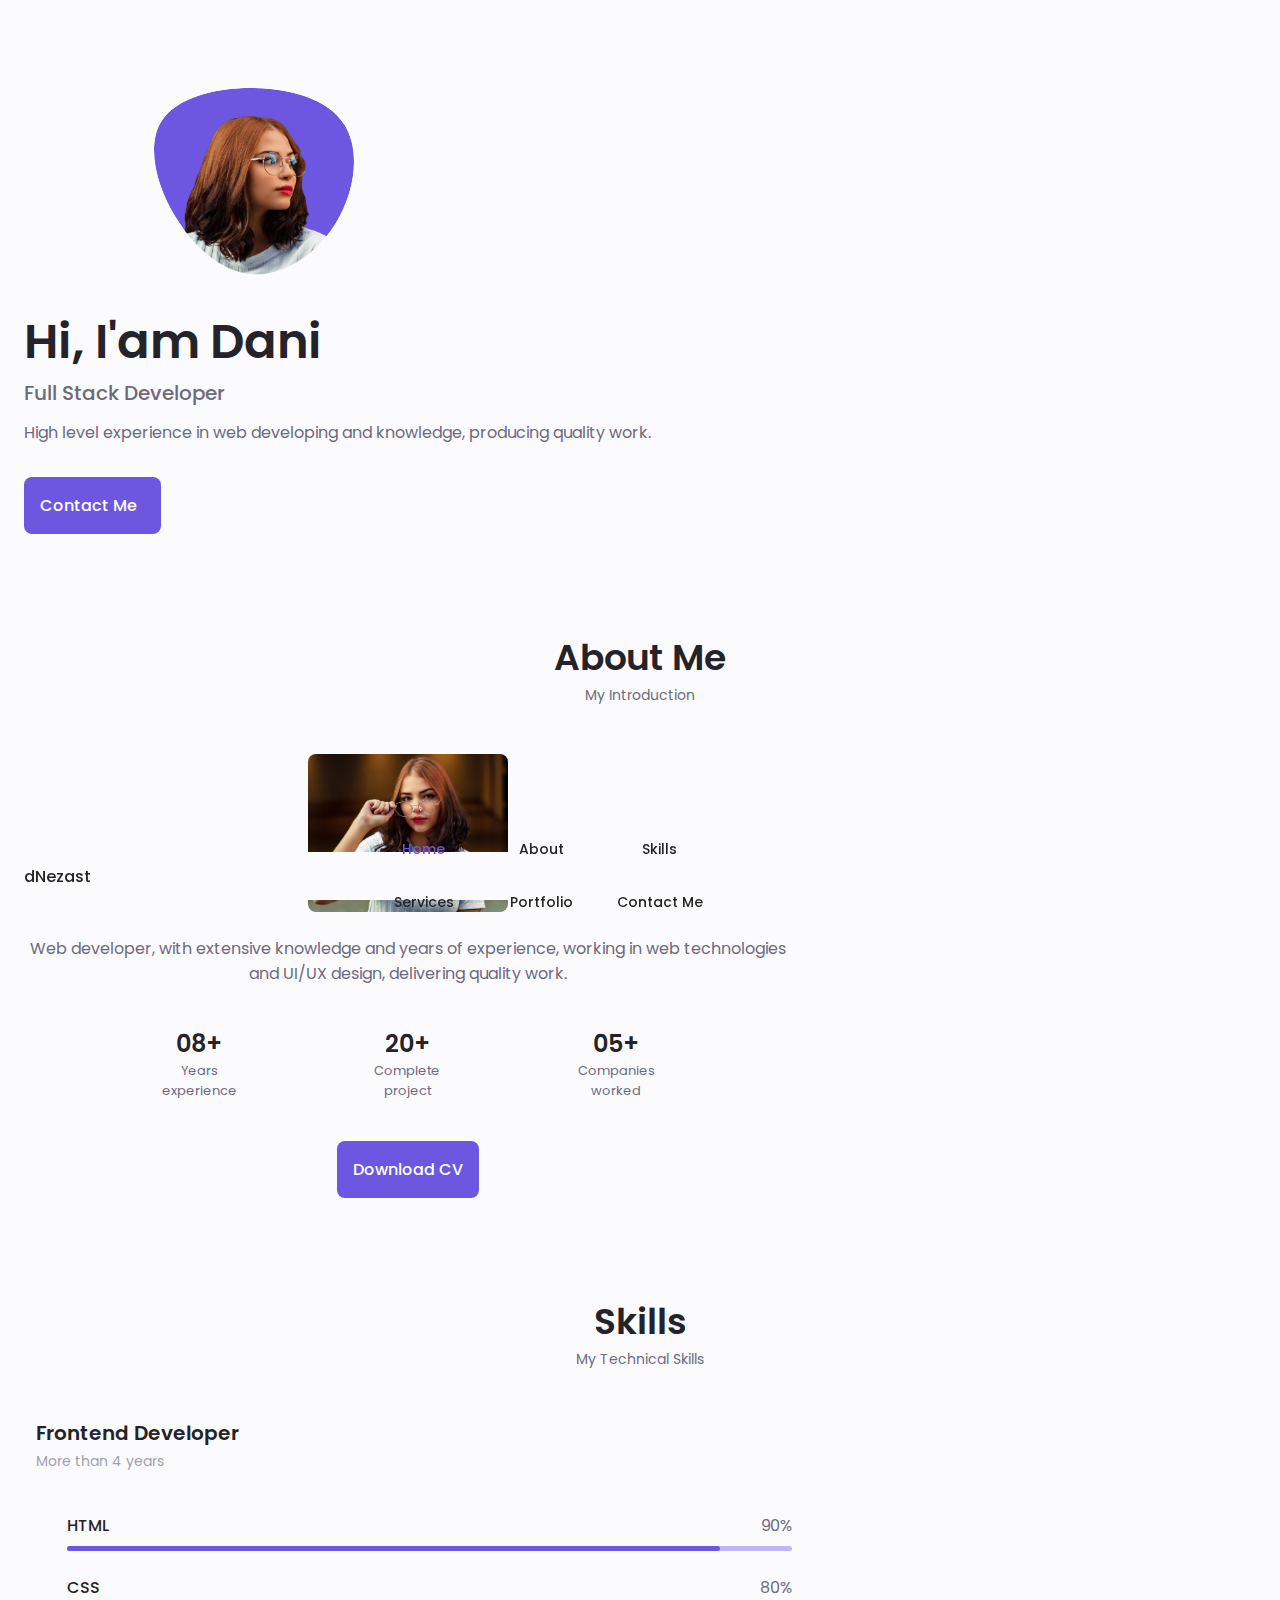
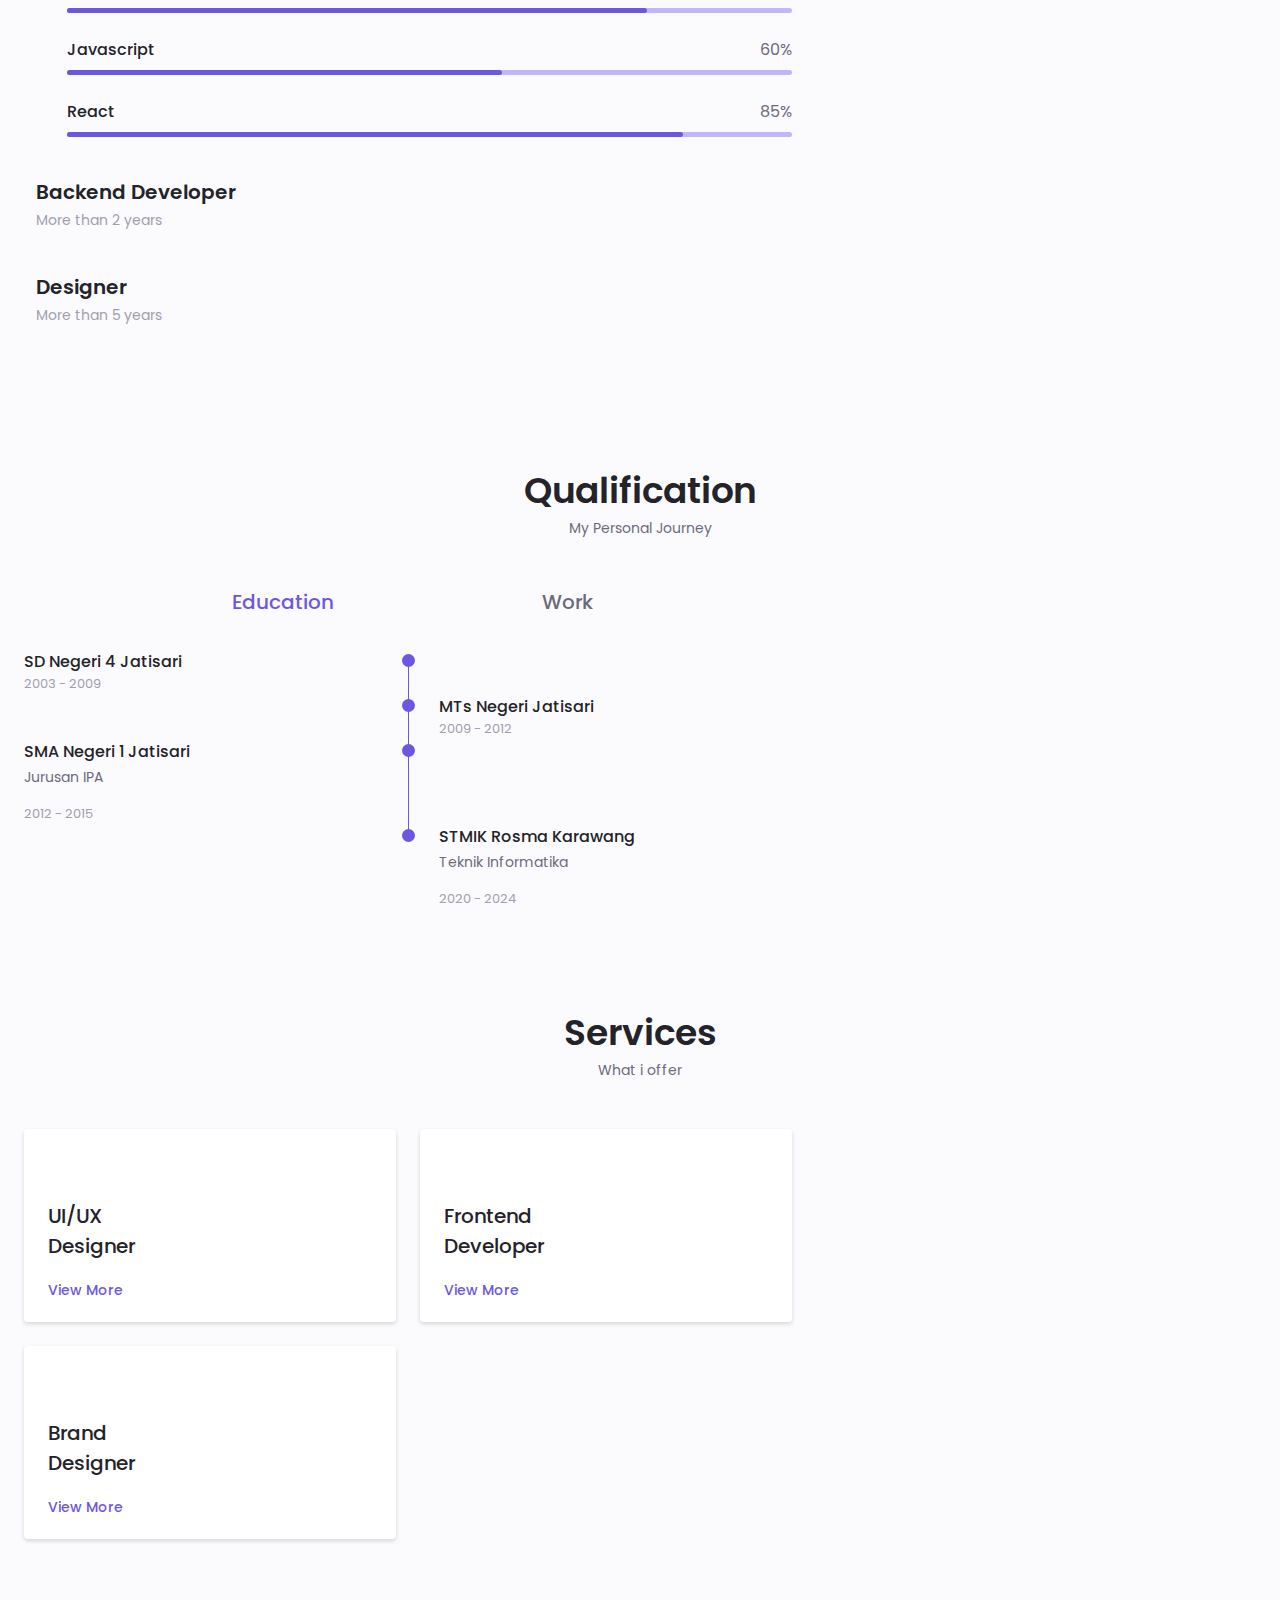
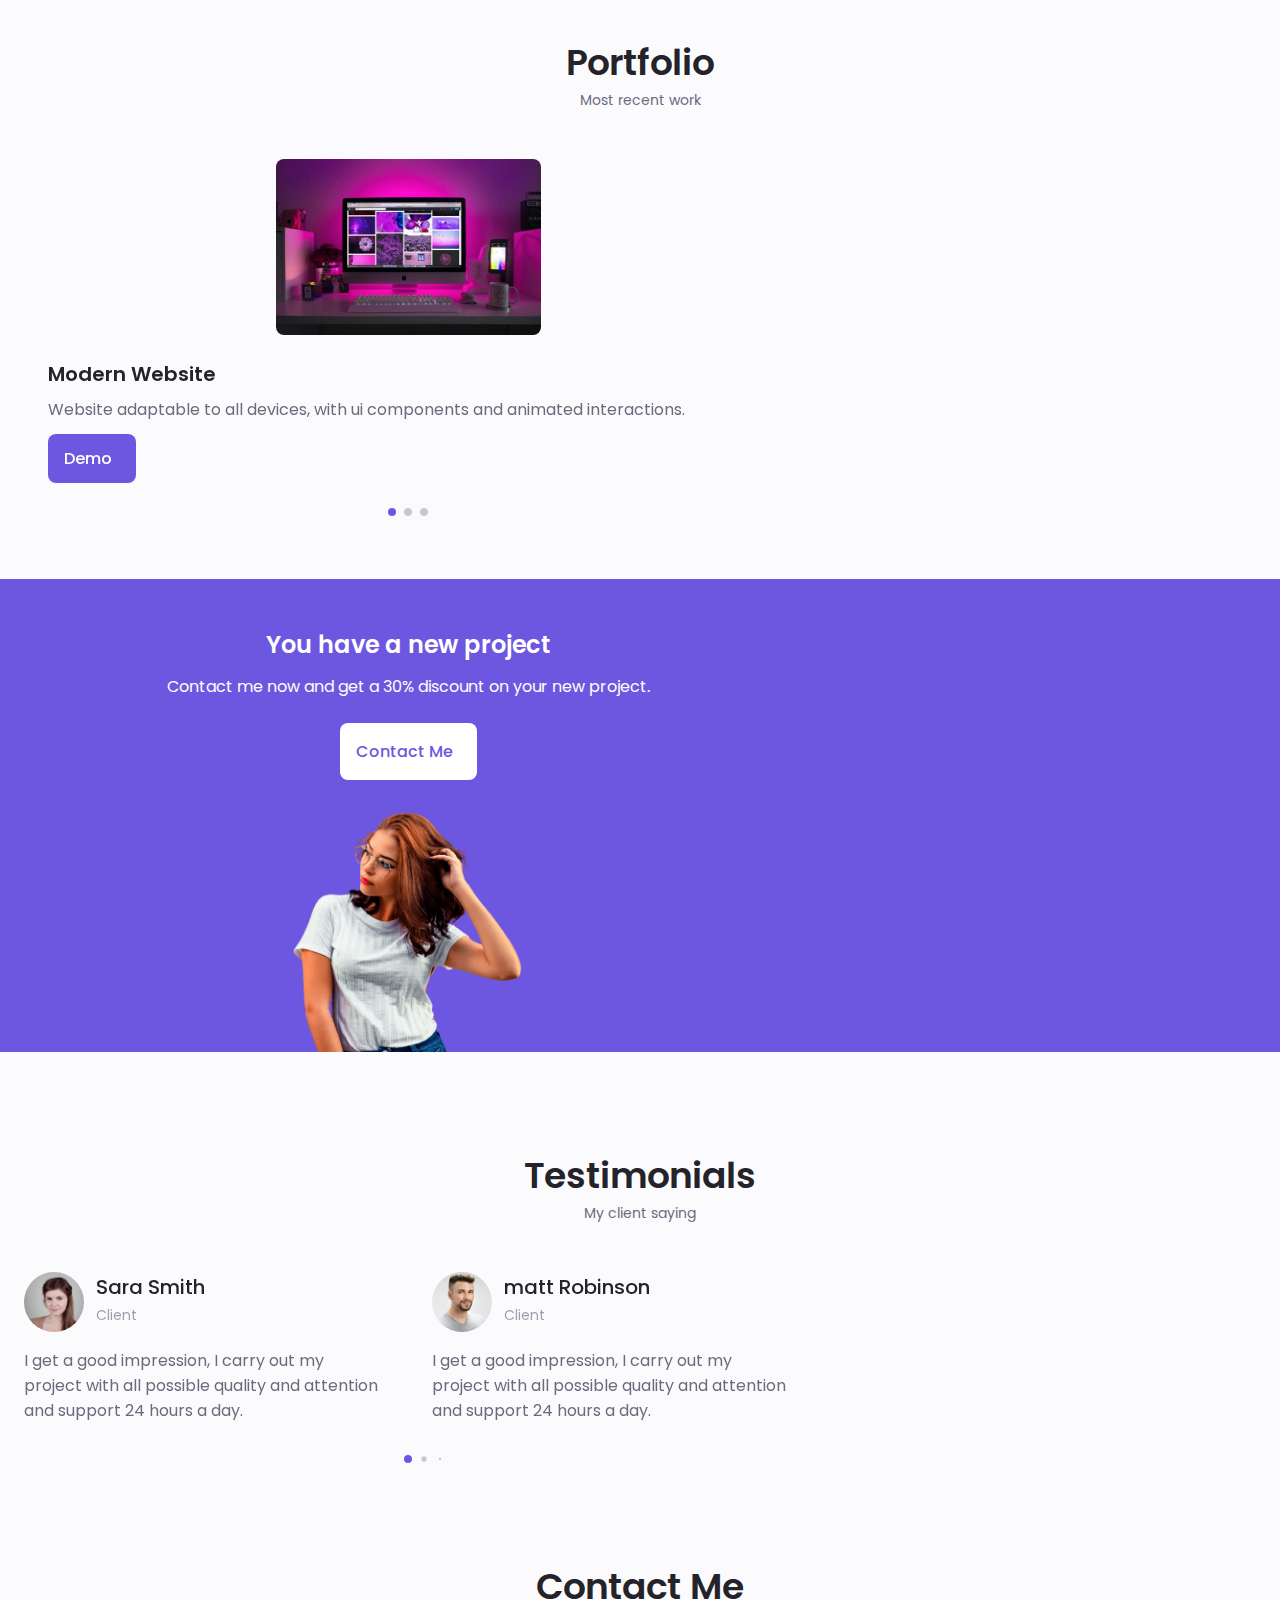
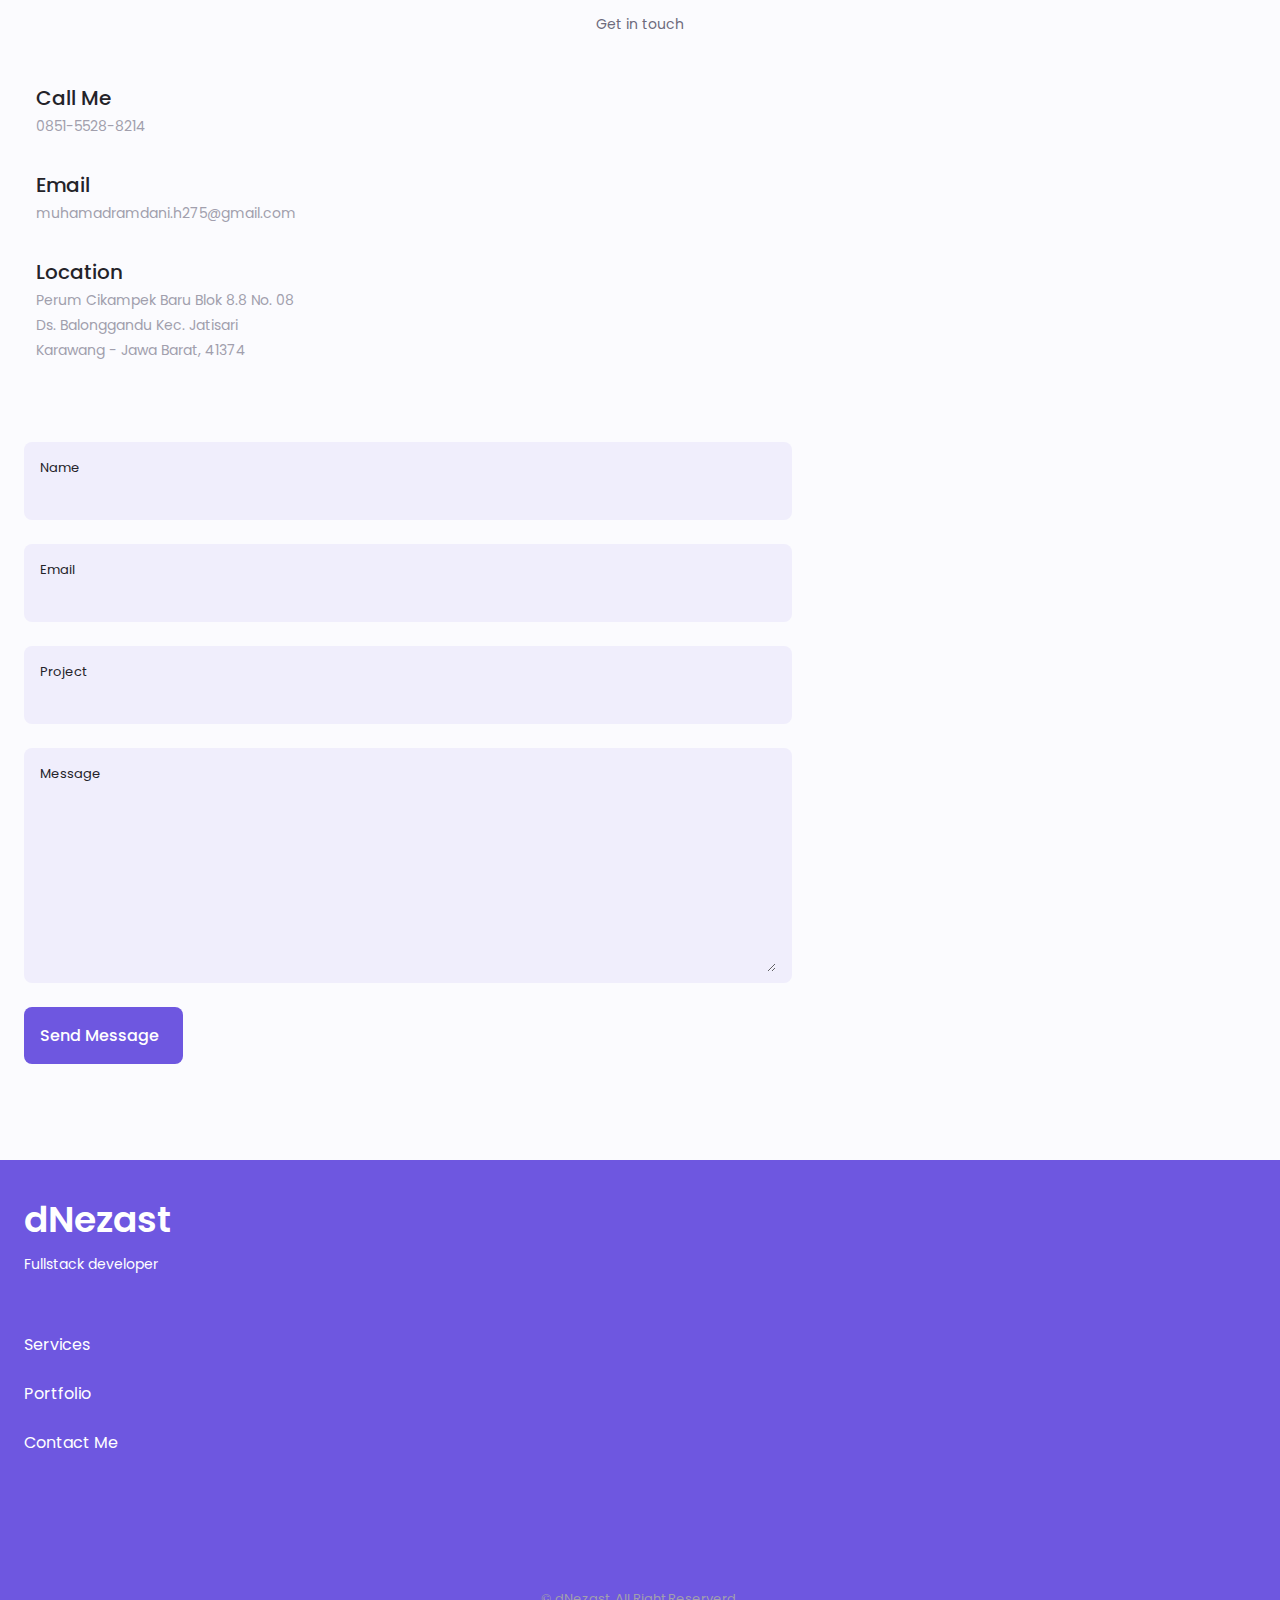
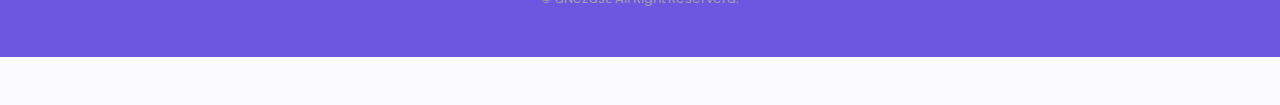
<file: index.html>
<!DOCTYPE html>
<html lang="en">
  <head>
    <meta charset="UTF-8" />
    <meta http-equiv="X-UA-Compatible" content="IE=edge" />
    <meta name="viewport" content="width=device-width, initial-scale=1.0" />
    <title>Web Portofolio</title>

    <!-- Unicons -->
    <link
      rel="stylesheet"
      href="https://unicons.iconscout.com/release/v4.0.0/css/line.css"
    />

    <!-- Swipper CSS -->
    <link rel="stylesheet" href="./assets/css/swiper-bundle.min.css" />

    <!-- CSS Assets -->
    <link rel="stylesheet" href="./assets/css/style.css" />
  </head>

  <body>
    <!-- Header -->
    <header class="header" id="header">
      <nav class="nav container">
        <a href="#" class="nav__logo">dNezast</a>

        <div class="nav__menu" id="nav-menu">
          <ul class="nav__list grid">
            <li class="nav__item">
              <a href="#home" class="nav__link active-link">
                <i class="uil uil-estate nav__icon"></i> Home
              </a>
            </li>
            <li class="nav__item">
              <a href="#about" class="nav__link">
                <i class="uil uil-user nav__icon"></i> About
              </a>
            </li>
            <li class="nav__item">
              <a href="#skills" class="nav__link">
                <i class="uil uil-file-alt nav__icon"></i> Skills
              </a>
            </li>
            <li class="nav__item">
              <a href="#services" class="nav__link">
                <i class="uil uil-briefcase-alt nav__icon"></i> Services
              </a>
            </li>
            <li class="nav__item">
              <a href="#portofolio" class="nav__link">
                <i class="uil uil-scenery nav__icon"></i> Portfolio
              </a>
            </li>
            <li class="nav__item">
              <a href="#contact" class="nav__link">
                <i class="uil uil-message nav__icon"></i> Contact Me
              </a>
            </li>
          </ul>
          <i class="uil uil-times nav__close" id="nav-close"></i>
        </div>

        <div class="nav__btns">
          <div class="nav__toggle" id="nav-toggle">
            <i class="uil uil-apps"></i>
          </div>
        </div>
      </nav>
    </header>

    <!-- Main Layout -->
    <main class="main">
      <!-- Home -->
      <section class="home section" id="home">
        <div class="home__container container grid">
          <div class="home__content grid">
            <div class="home__social">
              <a
                href="https://www.linkedin.com/in/muhamad-ramdani-hidayatullah-5a96361ba/"
                target="_blank"
                class="home__social-icon"
              >
                <i class="uil uil-linkedin-alt"></i>
              </a>
              <a
                href="https://facebook.com/muhamadramdanihidayatullah"
                target="_blank"
                class="home__social-icon"
              >
                <i class="uil uil-facebook-f"></i>
              </a>
              <a
                href="https://github.com/muhamadramdani275"
                target="_blank"
                class="home__social-icon"
              >
                <i class="uil uil-github-alt"></i>
              </a>
            </div>

            <div class="home__img">
              <svg
                class="home__blob"
                viewBox="0 0 200 187"
                xmlns="http://www.w3.org/2000/svg"
                xmlns:xlink="http://www.w3.org/1999/xlink"
              >
                <mask id="mask0" mask-type="alpha">
                  <path
                    d="M190.312 36.4879C206.582 62.1187 201.309 102.826 182.328 134.186C163.346 165.547 
                                130.807 187.559 100.226 186.353C69.6454 185.297 41.0228 161.023 21.7403 129.362C2.45775 
                                97.8511 -7.48481 59.1033 6.67581 34.5279C20.9871 10.1032 59.7028 -0.149132 97.9666 
                                0.00163737C136.23 0.303176 174.193 10.857 190.312 36.4879Z"
                  />
                </mask>
                <g mask="url(#mask0)">
                  <path
                    d="M190.312 36.4879C206.582 62.1187 201.309 102.826 182.328 134.186C163.346 
                                165.547 130.807 187.559 100.226 186.353C69.6454 185.297 41.0228 161.023 21.7403 
                                129.362C2.45775 97.8511 -7.48481 59.1033 6.67581 34.5279C20.9871 10.1032 59.7028 
                                -0.149132 97.9666 0.00163737C136.23 0.303176 174.193 10.857 190.312 36.4879Z"
                  />
                  <image
                    class="home__blob-img"
                    x="12"
                    y="18"
                    href="./assets/img/perfil.png"
                  />
                </g>
              </svg>
            </div>

            <div class="home__data">
              <h1 class="home__title">Hi, I'am Dani</h1>
              <h3 class="home__subtitle">Full Stack Developer</h3>
              <p class="home__description">
                High level experience in web developing and knowledge, producing
                quality work.
              </p>
              <a href="#contact" class="button button--flex">
                Contact Me <i class="uil uil-message button__icon"></i>
              </a>
            </div>
          </div>

          <div class="home__scroll">
            <a href="#about" class="home__scroll-button button--flex">
              <i class="uil uil-mouse-alt home__scroll-mouse"></i>
              <span class="home__scroll-name">Scroll down</span>
              <i class="uil uil-arrow-down home__scroll-arrow"></i>
            </a>
          </div>
        </div>
      </section>

      <!-- About -->
      <section class="about section" id="about">
        <h2 class="section__title">About Me</h2>
        <span class="section__subtitle">My Introduction</span>

        <div class="about__container container grid">
          <img src="./assets/img/about.jpg" alt="" class="about__img" />

          <div class="about__data">
            <p class="about__description">
              Web developer, with extensive knowledge and years of experience,
              working in web technologies and UI/UX design, delivering quality
              work.
            </p>

            <div class="about__info">
              <div>
                <span class="about__info-title">08+</span>
                <span class="about__info-name"
                  >Years <br />
                  experience</span
                >
              </div>

              <div>
                <span class="about__info-title">20+</span>
                <span class="about__info-name"
                  >Complete <br />
                  project</span
                >
              </div>

              <div>
                <span class="about__info-title">05+</span>
                <span class="about__info-name"
                  >Companies <br />
                  worked</span
                >
              </div>
            </div>

            <div class="about__buttons">
              <a
                download=""
                href="./assets/pdf/Alexa-Cv.pdf"
                class="button button--flex"
              >
                Download CV <i class="uil uil-download-alt"></i>
              </a>
            </div>
          </div>
        </div>
      </section>

      <!-- Skills -->
      <section class="skills section" id="skills">
        <h2 class="section__title">Skills</h2>
        <span class="section__subtitle">My Technical Skills</span>

        <div class="skills__container container grid">
          <div>
            <!-- Skill 1 -->
            <div class="skills__content skills__open">
              <div class="skills__header">
                <i class="uil uil-brackets-curly skills__icon"></i>

                <div>
                  <h1 class="skills__title">Frontend Developer</h1>
                  <span class="skills__subtitle">More than 4 years</span>
                </div>

                <i class="uil uil-angle-down skills__arrow"></i>
              </div>

              <div class="skills__list grid">
                <div class="skills__data">
                  <div class="skills__titles">
                    <h3 class="skills__name">HTML</h3>
                    <span class="skills__number">90%</span>
                  </div>
                  <div class="skills__bar">
                    <span class="skills__percentage skills__html"></span>
                  </div>
                </div>
                <div class="skills__data">
                  <div class="skills__titles">
                    <h3 class="skills__name">CSS</h3>
                    <span class="skills__number">80%</span>
                  </div>
                  <div class="skills__bar">
                    <span class="skills__percentage skills__css"></span>
                  </div>
                </div>
                <div class="skills__data">
                  <div class="skills__titles">
                    <h3 class="skills__name">Javascript</h3>
                    <span class="skills__number">60%</span>
                  </div>
                  <div class="skills__bar">
                    <span class="skills__percentage skills__js"></span>
                  </div>
                </div>
                <div class="skills__data">
                  <div class="skills__titles">
                    <h3 class="skills__name">React</h3>
                    <span class="skills__number">85%</span>
                  </div>
                  <div class="skills__bar">
                    <span class="skills__percentage skills__react"></span>
                  </div>
                </div>
              </div>
            </div>

            <!-- Skill 2 -->
            <div class="skills__content skills__close">
              <div class="skills__header">
                <i class="uil uil-server-network skills__icon"></i>

                <div>
                  <h1 class="skills__title">Backend Developer</h1>
                  <span class="skills__subtitle">More than 2 years</span>
                </div>

                <i class="uil uil-angle-down skills__arrow"></i>
              </div>

              <div class="skills__list grid">
                <div class="skills__data">
                  <div class="skills__titles">
                    <h3 class="skills__name">PHP</h3>
                    <span class="skills__number">80%</span>
                  </div>
                  <div class="skills__bar">
                    <span class="skills__percentage skills__php"></span>
                  </div>
                </div>
                <div class="skills__data">
                  <div class="skills__titles">
                    <h3 class="skills__name">Node Js</h3>
                    <span class="skills__number">70%</span>
                  </div>
                  <div class="skills__bar">
                    <span class="skills__percentage skills__node"></span>
                  </div>
                </div>
                <div class="skills__data">
                  <div class="skills__titles">
                    <h3 class="skills__name">Firebase</h3>
                    <span class="skills__number">90%</span>
                  </div>
                  <div class="skills__bar">
                    <span class="skills__percentage skills__firebase"></span>
                  </div>
                </div>
                <div class="skills__data">
                  <div class="skills__titles">
                    <h3 class="skills__name">Python</h3>
                    <span class="skills__number">55%</span>
                  </div>
                  <div class="skills__bar">
                    <span class="skills__percentage skills__python"></span>
                  </div>
                </div>
              </div>
            </div>
          </div>

          <div>
            <!-- Skill 3 -->
            <div class="skills__content skills__close">
              <div class="skills__header">
                <i class="uil uil-swatchbook skills__icon"></i>

                <div>
                  <h1 class="skills__title">Designer</h1>
                  <span class="skills__subtitle">More than 5 years</span>
                </div>

                <i class="uil uil-angle-down skills__arrow"></i>
              </div>

              <div class="skills__list grid">
                <div class="skills__data">
                  <div class="skills__titles">
                    <h3 class="skills__name">Figma</h3>
                    <span class="skills__number">90%</span>
                  </div>
                  <div class="skills__bar">
                    <span class="skills__percentage skills__figma"></span>
                  </div>
                </div>
                <div class="skills__data">
                  <div class="skills__titles">
                    <h3 class="skills__name">Sketch</h3>
                    <span class="skills__number">85%</span>
                  </div>
                  <div class="skills__bar">
                    <span class="skills__percentage skills__sketch"></span>
                  </div>
                </div>
                <div class="skills__data">
                  <div class="skills__titles">
                    <h3 class="skills__name">Photoshop</h3>
                    <span class="skills__number">85%</span>
                  </div>
                  <div class="skills__bar">
                    <span class="skills__percentage skills__photoshop"></span>
                  </div>
                </div>
              </div>
            </div>
          </div>
        </div>
      </section>

      <!-- Qualification -->
      <section class="qualification section">
        <h2 class="section__title">Qualification</h2>
        <span class="section__subtitle">My Personal Journey</span>

        <div class="qualification__container container">
          <div class="qualification__tabs">
            <div
              class="qualification__button button--flex qualification__active"
              data-target="#education"
            >
              <i class="uil uil-graduation-cap qualification__icon"></i
              >&nbsp;Education
            </div>

            <div class="qualification__button button--flex" data-target="#work">
              <i class="uil uil-briefcase-alt qualification__icon"></i
              >&nbsp;Work
            </div>
          </div>

          <div class="qualification__sections">
            <!-- Qualification Content 1 -->
            <div
              class="qualification__content qualification__active"
              data-content
              id="education"
            >
              <!-- Qualification 1 -->
              <div class="qualification__data">
                <div>
                  <h3 class="qualification__title">SD Negeri 4 Jatisari</h3>
                  <div class="qualification__calendar">
                    <i class="uil uil-calendar-alt"></i>
                    2003 - 2009
                  </div>
                </div>

                <div>
                  <span class="qualification__rounder"></span>
                  <span class="qualification__line"></span>
                </div>
              </div>

              <!-- Qualification 2 -->
              <div class="qualification__data">
                <div></div>

                <div>
                  <span class="qualification__rounder"></span>
                  <span class="qualification__line"></span>
                </div>

                <div>
                  <h3 class="qualification__title">MTs Negeri Jatisari</h3>
                  <div class="qualification__calendar">
                    <i class="uil uil-calendar-alt"></i>
                    2009 - 2012
                  </div>
                </div>
              </div>

              <!-- Qualification 3 -->
              <div class="qualification__data">
                <div>
                  <h3 class="qualification__title">SMA Negeri 1 Jatisari</h3>
                  <span class="qualification__subtitle">Jurusan IPA</span>
                  <div class="qualification__calendar">
                    <i class="uil uil-calendar-alt"></i>
                    2012 - 2015
                  </div>
                </div>

                <div>
                  <span class="qualification__rounder"></span>
                  <span class="qualification__line"></span>
                </div>
              </div>

              <!-- Qualification 4 -->
              <div class="qualification__data">
                <div></div>

                <div>
                  <span class="qualification__rounder"></span>
                  <!-- <span class="qualification__line"></span> -->
                </div>

                <div>
                  <h3 class="qualification__title">STMIK Rosma Karawang</h3>
                  <span class="qualification__subtitle"
                    >Teknik Informatika</span
                  >
                  <div class="qualification__calendar">
                    <i class="uil uil-calendar-alt"></i>
                    2020 - 2024
                  </div>
                </div>
              </div>
            </div>

            <!-- Qualification Content 2 -->
            <div class="qualification__content" data-content id="work">
              <!-- Qualification 1 -->
              <div class="qualification__data">
                <div>
                  <h3 class="qualification__title">SMAN 1 Banyusari</h3>
                  <span class="qualification__subtitle">Staff Tata Usaha</span>
                  <div class="qualification__calendar">
                    <i class="uil uil-calendar-alt"></i>
                    2015 - 2017
                  </div>
                </div>

                <div>
                  <span class="qualification__rounder"></span>
                  <span class="qualification__line"></span>
                </div>
              </div>

              <!-- Qualification 2 -->
              <div class="qualification__data">
                <div></div>

                <div>
                  <span class="qualification__rounder"></span>
                  <span class="qualification__line"></span>
                </div>

                <div>
                  <h3 class="qualification__title">SMAN 1 Jatisari</h3>
                  <span class="qualification__subtitle">Staff Keuangan</span>
                  <div class="qualification__calendar">
                    <i class="uil uil-calendar-alt"></i>
                    2017 - 2019
                  </div>
                </div>
              </div>

              <!-- Qualification 3 -->
              <div class="qualification__data">
                <div>
                  <h3 class="qualification__title">PT. Multi Indo Mandiri</h3>
                  <span class="qualification__subtitle"
                    >Staff Admin Gudang</span
                  >
                  <div class="qualification__calendar">
                    <i class="uil uil-calendar-alt"></i>
                    2019 - 2020
                  </div>
                </div>

                <div>
                  <span class="qualification__rounder"></span>
                  <span class="qualification__line"></span>
                </div>
              </div>

              <!-- Qualification 4 -->
              <div class="qualification__data">
                <div></div>

                <div>
                  <span class="qualification__rounder"></span>
                  <!-- <span class="qualification__line"></span> -->
                </div>

                <div>
                  <h3 class="qualification__title">SMAN 1 Rawamerta</h3>
                  <span class="qualification__subtitle">Operator Dapodik</span>
                  <div class="qualification__calendar">
                    <i class="uil uil-calendar-alt"></i>
                    2021 - Sekarang
                  </div>
                </div>
              </div>
            </div>
          </div>
        </div>
      </section>

      <!-- Services -->
      <section class="services section" id="services">
        <h2 class="section__title">Services</h2>
        <span class="section__subtitle">What i offer</span>

        <div class="services__container container grid">
          <!-- Services 1 -->
          <div class="services__content">
            <div>
              <i class="uil uil-web-grid services__icon"></i>
              <h3 class="services__title">
                UI/UX <br />
                Designer
              </h3>
            </div>

            <span
              class="
                button button--flex button--small button--link
                services__button
              "
            >
              View More
              <i class="uil uil-arrow-right button__icon"></i>
            </span>

            <div class="services__modal">
              <div class="services__modal-content">
                <h4 class="services__modal-title">
                  UI/UX <br />
                  Designer
                </h4>
                <i class="uil uil-times services__modal-close"></i>

                <ul class="services__modal-services grid">
                  <li class="services__modal-service">
                    <i class="uil uil-check-circle services__modal-icon"></i>
                    <p>I develop the user interface.</p>
                  </li>
                  <li class="services__modal-service">
                    <i class="uil uil-check-circle services__modal-icon"></i>
                    <p>Web page development.</p>
                  </li>
                  <li class="services__modal-service">
                    <i class="uil uil-check-circle services__modal-icon"></i>
                    <p>I create ux element interactions.</p>
                  </li>
                  <li class="services__modal-service">
                    <i class="uil uil-check-circle services__modal-icon"></i>
                    <p>I position your company brand.</p>
                  </li>
                </ul>
              </div>
            </div>
          </div>
          <!-- Services 2 -->
          <div class="services__content">
            <div>
              <i class="uil uil-arrow services__icon"></i>
              <h3 class="services__title">
                Frontend <br />
                Developer
              </h3>
            </div>

            <span
              class="
                button button--flex button--small button--link
                services__button
              "
            >
              View More
              <i class="uil uil-arrow-right button__icon"></i>
            </span>

            <div class="services__modal">
              <div class="services__modal-content">
                <h4 class="services__modal-title">
                  Frontend <br />
                  Developer
                </h4>
                <i class="uil uil-times services__modal-close"></i>

                <ul class="services__modal-services grid">
                  <li class="services__modal-service">
                    <i class="uil uil-check-circle services__modal-icon"></i>
                    <p>I develop the user interface.</p>
                  </li>
                  <li class="services__modal-service">
                    <i class="uil uil-check-circle services__modal-icon"></i>
                    <p>Web page development.</p>
                  </li>
                  <li class="services__modal-service">
                    <i class="uil uil-check-circle services__modal-icon"></i>
                    <p>I create ux element interactions.</p>
                  </li>
                  <li class="services__modal-service">
                    <i class="uil uil-check-circle services__modal-icon"></i>
                    <p>I position your company brand.</p>
                  </li>
                </ul>
              </div>
            </div>
          </div>
          <!-- Services 3 -->
          <div class="services__content">
            <div>
              <i class="uil uil-pen services__icon"></i>
              <h3 class="services__title">
                Brand <br />
                Designer
              </h3>
            </div>

            <span
              class="
                button button--flex button--small button--link
                services__button
              "
            >
              View More
              <i class="uil uil-arrow-right button__icon"></i>
            </span>

            <div class="services__modal">
              <div class="services__modal-content">
                <h4 class="services__modal-title">
                  Brand <br />
                  Designer
                </h4>
                <i class="uil uil-times services__modal-close"></i>

                <ul class="services__modal-services grid">
                  <li class="services__modal-service">
                    <i class="uil uil-check-circle services__modal-icon"></i>
                    <p>I develop the user interface.</p>
                  </li>
                  <li class="services__modal-service">
                    <i class="uil uil-check-circle services__modal-icon"></i>
                    <p>Web page development.</p>
                  </li>
                  <li class="services__modal-service">
                    <i class="uil uil-check-circle services__modal-icon"></i>
                    <p>I create ux element interactions.</p>
                  </li>
                  <li class="services__modal-service">
                    <i class="uil uil-check-circle services__modal-icon"></i>
                    <p>I position your company brand.</p>
                  </li>
                </ul>
              </div>
            </div>
          </div>
        </div>
      </section>

      <!-- Portfolio -->
      <section class="portofolio section" id="portofolio">
        <h2 class="section__title">Portfolio</h2>
        <span class="section__subtitle">Most recent work</span>

        <div class="portofolio__container container swiper-container">
          <div class="swiper-wrapper">
            <!-- Portofolio 1 -->
            <div class="portofolio__content grid swiper-slide">
              <img
                src="./assets/img/portfolio1.jpg"
                alt=""
                class="portofolio__img"
              />

              <div class="portofolio__data">
                <h3 class="portofolio__title">Modern Website</h3>
                <p class="portofolio__description">
                  Website adaptable to all devices, with ui components and
                  animated interactions.
                </p>
                <a
                  href="#"
                  class="button button--flex button--small portofolio__button"
                  >Demo <i class="uil uil-arrow-right button__icon"></i
                ></a>
              </div>
            </div>

            <!-- Portofolio 2 -->
            <div class="portofolio__content grid swiper-slide">
              <img
                src="./assets/img/portfolio2.jpg"
                alt=""
                class="portofolio__img"
              />

              <div class="portofolio__data">
                <h3 class="portofolio__title">Brand Design</h3>
                <p class="portofolio__description">
                  Website adaptable to all devices, with ui components and
                  animated interactions.
                </p>
                <a
                  href="#"
                  class="button button--flex button--small portofolio__button"
                  >Demo <i class="uil uil-arrow-right button__icon"></i
                ></a>
              </div>
            </div>

            <!-- Portofolio 3 -->
            <div class="portofolio__content grid swiper-slide">
              <img
                src="./assets/img/portfolio3.jpg"
                alt=""
                class="portofolio__img"
              />

              <div class="portofolio__data">
                <h3 class="portofolio__title">Online Store</h3>
                <p class="portofolio__description">
                  Website adaptable to all devices, with ui components and
                  animated interactions.
                </p>
                <a
                  href="#"
                  class="button button--flex button--small portofolio__button"
                  >Demo <i class="uil uil-arrow-right button__icon"></i
                ></a>
              </div>
            </div>
          </div>

          <!-- Arrow -->
          <div class="swiper-button-next">
            <i class="uil uil-angle-right-b swiper-portofolio-icon"></i>
          </div>
          <div class="swiper-button-prev">
            <i class="uil uil-angle-left-b swiper-portofolio-icon"></i>
          </div>

          <!-- Pagination -->
          <div class="swiper-pagination"></div>
        </div>
      </section>

      <!-- Project in mine -->
      <section class="project section">
        <div class="project__bg">
          <div class="project__container container grid">
            <div class="project__data">
              <h2 class="project__title">You have a new project</h2>
              <p class="project__description">
                Contact me now and get a 30% discount on your new project.
              </p>
              <a href="#contact" class="button button--flex button--white">
                Contact Me
                <i class="uil uil-message project__icon button__icon"></i>
              </a>
            </div>

            <img src="./assets/img/project.png" alt="" class="project__img" />
          </div>
        </div>
      </section>

      <!-- Testimonial -->
      <section class="testimonial section">
        <h2 class="section__title">Testimonials</h2>
        <span class="section__subtitle">My client saying</span>

        <div class="testimonial__container container swiper-container">
          <div class="swiper-wrapper">
            <!-- Testimonial 1 -->
            <div class="testimonial__content swiper-slide">
              <div class="testimonial__data">
                <div class="testimonial__header">
                  <img
                    src="./assets/img/testimonial1.jpg "
                    alt=""
                    class="testimonial__img"
                  />

                  <div>
                    <h3 class="testimonial__name">Sara Smith</h3>
                    <span class="testimonial__client">Client</span>
                  </div>
                </div>

                <div>
                  <i class="uil uil-star testimonial__icon-star"></i>
                  <i class="uil uil-star testimonial__icon-star"></i>
                  <i class="uil uil-star testimonial__icon-star"></i>
                  <i class="uil uil-star testimonial__icon-star"></i>
                  <i class="uil uil-star testimonial__icon-star"></i>
                </div>
              </div>

              <p class="testimonial__description">
                I get a good impression, I carry out my project with all
                possible quality and attention and support 24 hours a day.
              </p>
            </div>

            <!-- Testimonial 2 -->
            <div class="testimonial__content swiper-slide">
              <div class="testimonial__data">
                <div class="testimonial__header">
                  <img
                    src="./assets/img/testimonial2.jpg "
                    alt=""
                    class="testimonial__img"
                  />

                  <div>
                    <h3 class="testimonial__name">matt Robinson</h3>
                    <span class="testimonial__client">Client</span>
                  </div>
                </div>

                <div>
                  <i class="uil uil-star testimonial__icon-star"></i>
                  <i class="uil uil-star testimonial__icon-star"></i>
                  <i class="uil uil-star testimonial__icon-star"></i>
                  <i class="uil uil-star testimonial__icon-star"></i>
                  <i class="uil uil-star testimonial__icon-star"></i>
                </div>
              </div>

              <p class="testimonial__description">
                I get a good impression, I carry out my project with all
                possible quality and attention and support 24 hours a day.
              </p>
            </div>
            <!-- Testimonial 3 -->
            <div class="testimonial__content swiper-slide">
              <div class="testimonial__data">
                <div class="testimonial__header">
                  <img
                    src="./assets/img/testimonial3.jpg "
                    alt=""
                    class="testimonial__img"
                  />

                  <div>
                    <h3 class="testimonial__name">Raul Harris</h3>
                    <span class="testimonial__client">Client</span>
                  </div>
                </div>

                <div>
                  <i class="uil uil-star testimonial__icon-star"></i>
                  <i class="uil uil-star testimonial__icon-star"></i>
                  <i class="uil uil-star testimonial__icon-star"></i>
                  <i class="uil uil-star testimonial__icon-star"></i>
                  <i class="uil uil-star testimonial__icon-star"></i>
                </div>
              </div>

              <p class="testimonial__description">
                I get a good impression, I carry out my project with all
                possible quality and attention and support 24 hours a day.
              </p>
            </div>
          </div>

          <!-- Pagination -->
          <div class="swiper-pagination swiper-pagination-testimonial"></div>
        </div>
      </section>

      <!-- Contact me -->
      <section class="contact section" id="contact">
        <h2 class="section__title">Contact Me</h2>
        <span class="section__subtitle">Get in touch</span>

        <div class="contact__container container grid">
          <div>
            <div class="contact__information">
              <i class="uil uil-phone contact__icon"></i>

              <div>
                <h3 class="contact__title">Call Me</h3>
                <span class="contact__subtitle">0851-5528-8214</span>
              </div>
            </div>

            <div class="contact__information">
              <i class="uil uil-envelope contact__icon"></i>

              <div>
                <h3 class="contact__title">Email</h3>
                <span class="contact__subtitle"
                  >muhamadramdani.h275@gmail.com</span
                >
              </div>
            </div>

            <div class="contact__information">
              <i class="uil uil-map-marker contact__icon"></i>

              <div>
                <h3 class="contact__title">Location</h3>
                <span class="contact__subtitle">
                  Perum Cikampek Baru Blok 8.8 No. 08 <br />
                  Ds. Balonggandu Kec. Jatisari<br />
                  Karawang - Jawa Barat, 41374
                </span>
              </div>
            </div>
          </div>

          <form action="" class="contact__form grid">
            <div class="contact__inputs grid">
              <div class="contact__content">
                <label for="" class="contact__label">Name</label>
                <input type="text" class="contact__input" />
              </div>

              <div class="contact__content">
                <label for="" class="contact__label">Email</label>
                <input type="email" class="contact__input" />
              </div>
            </div>
            <div class="contact__content">
              <label for="" class="contact__label">Project</label>
              <input type="text" class="contact__input" />
            </div>
            <div class="contact__content">
              <label for="" class="contact__label">Message</label>
              <textarea
                name=""
                id=""
                cols="0"
                rows="7"
                class="contact__input"
              ></textarea>
            </div>
            <div>
              <a href="#" class="button button--flex">
                Send Message
                <i class="uil uil-message button__icon"></i>
              </a>
            </div>
          </form>
        </div>
      </section>
    </main>

    <!-- Footer -->
    <footer class="footer">
      <div class="footer__bg">
        <div class="footer__container container grid">
          <div>
            <h1 class="footer__title">dNezast</h1>
            <span class="footer__subtitle">Fullstack developer</span>
          </div>

          <ul class="footer__links">
            <li>
              <a href="#services" class="footer__link">Services</a>
            </li>
            <li>
              <a href="#portofolio" class="footer__link">Portfolio</a>
            </li>
            <li>
              <a href="#contact" class="footer__link">Contact Me</a>
            </li>
          </ul>

          <div class="footer__socials">
            <a
              href="https://facebook.com/muhamadramdanihidayatullah"
              class="footer__social"
              target="_blank"
            >
              <i class="uil uil-facebook-f"></i>
            </a>

            <a
              href="https://instagram.com/muhamadramdani275"
              class="footer__social"
              target="_blank"
            >
              <i class="uil uil-instagram"></i>
            </a>

            <a
              href="https://github.com/muhamadramdani275"
              class="footer__social"
              target="_blank"
            >
              <i class="uil uil-github-alt"></i>
            </a>
          </div>
        </div>

        <p class="footer__copy">&#169; dNezast. All Right Reserverd.</p>
      </div>
    </footer>

    <!-- Scroll Top -->

    <!-- Javascript Asset -->

    <!-- Swipper JS -->
    <script src="./assets/js/swiper-bundle.min.js"></script>

    <!-- Main JS -->
    <script src="./assets/js/main.js"></script>
  </body>
</html>
</file>
<file: assets/css/style.css>
/* Fonts */
@import url("https://fonts.googleapis.com/css2?family=Poppins:wght@400;500;600&display=swap");

/* Variables */
:root {
  --header-height: 3rem;

  /* Colors */
  --hue-color: 250;

  /* HSL Color Mode */
  --first-color: hsl(var(--hue-color), 69%, 61%);
  --first-color-second: hsl(var(--hue-color), 69%, 61%);
  --first-color-alt: hsl(var(--hue-color), 57%, 53%);
  --first-color-lighter: hsl(var(--hue-color), 92%, 85%);
  --title-color: hsl(var(--hue-color), 8%, 15%);
  --text-color: hsl(var(--hue-color), 8%, 45%);
  --text-color-light: hsl(var(--hue-color), 8%, 65%);
  --input-color: hsl(var(--hue-color), 70%, 96%);
  --body-color: hsl(var(--hue-color), 60%, 99%);
  --container-color: #fff;
  --scroll-bar-color: hsl(var(--hue-color), 12%, 90%);
  --scroll-thumb-color: hsl(var(--hue-color), 12%, 80%);

  /* Font and typography */
  --body-font: "Poppins", sans-serif;

  /* Size Font */
  --big-font-size: 2rem;
  --h1-font-size: 1.5rem;
  --h2-font-size: 1.25rem;
  --h3-font-size: 1.125rem;
  --normal-font-size: 0.938rem;
  --small-font-size: 0.813rem;
  --smaller-font-size: 0.75rem;

  /* Font weight */
  --font-medium: 500;
  --font-semi-bold: 600;

  /* Margin Bottom Size */
  --mb-0-25: 0.25rem;
  --mb-0-5: 0.5rem;
  --mb-0-75: 0.75rem;
  --mb-1: 1rem;
  --mb-1-5: 1.5rem;
  --mb-2: 2rem;
  --mb-2-5: 2.5rem;
  --mb-3: 3rem;

  /* z-index */
  --z-tooltip: 10;
  --z-fixed: 100;
  --z-modal: 1000;
}

/* Font size on large devices */
@media screen and (min-width: 968px) {
  :root {
    --big-font-size: 3rem;
    --h1-font-size: 2.25rem;
    --h2-font-size: 1.5rem;
    --h3-font-size: 1.25rem;
    --normal-font-size: 1rem;
    --small-font-size: 0.875rem;
    --smaller-font-size: 0.813rem;
  }
}

/* Variables Dark Theme */
body.dark-theme {
  /* HSL Color Mode */
  --first-color-second: hsl(var(--hue-color), 30%, 8%);
  --title-color: hsl(var(--hue-color), 8%, 95%);
  --text-color: hsl(var(--hue-color), 8%, 75%);
  --input-color: hsl(var(--hue-color), 29%, 16%);
  --body-color: hsl(var(--hue-color), 28%, 12%);
  --container-color: hsl(var(--hue-color), 29% 16%);
  --scroll-bar-color: hsl(var(--hue-color), 12%, 48%);
  --scroll-thumb-color: hsl(var(--hue-color), 12%, 36%);
}

/* Button Dark/Light */
.nav__btns {
  display: flex;
  align-items: center;
}

.change-theme {
  font-size: 1.25rem;
  color: var(--title-color);
  margin-right: var(--mb-1);
  cursor: pointer;
}

.change-theme:hover {
  color: var(--first-color);
}


/* Base Properties */
* {
  box-sizing: border-box;
  padding: 0;
  margin: 0;
}

html {
  scroll-behavior: smooth;
}

body {
  margin: 0 0 var(--header-height) 0;
  font-family: var(--body-font);
  font-size: var(--normal-font-size);
  background-color: var(--body-color);
  color: var(--text-color);
}

h1,
h2,
h3,
h4 {
  color: var(--title-color);
  font-weight: var(--font-semi-bold);
}

ul {
  list-style: none;
}

a {
  text-decoration: none;
}

img {
  max-width: 100%;
  height: auto;
}

/* Reusable CSS Class */
.section {
  padding: 2rem 0 4rem;
}

.section__title {
  font-size: var(--h1-font-size);
}

.section__subtitle {
  display: block;
  font-size: var(--small-font-size);
  margin-bottom: var(--mb-3);
}

.section__title,
.section__subtitle {
  text-align: center;
}

/* Layout */
.container {
  max-width: 768px;
  margin-left: var(--mb-1-5);
  margin-right: var(--mb-1-5);
}

.grid {
  display: grid;
  gap: 1.5rem;
}

.header {
  width: 100%;
  position: fixed;
  bottom: 0;
  left: 0;
  z-index: var(--z-fixed);
  background-color: var(--body-color);
}

/* Navbar */
.nav {
  max-width: 968px;
  height: var(--header-height);
  display: flex;
  justify-content: space-between;
  align-items: center;
}

.nav__logo,
.nav__toggle {
  color: var(--title-color);
  font-weight: var(--font-medium);
}

.nav__logo:hover {
  color: var(--first-color);
}

.nav__toggle {
  font-size: 1.1rem;
  cursor: pointer;
}

.nav__toggle:hover {
  color: var(--first-color);
}

@media screen and (max-width: 767px) {
  .nav__menu {
    position: fixed;
    bottom: -100%;
    left: 0;
    width: 100%;
    background-color: var(--body-color);
    padding: 2rem 1.5rem 4rem;
    box-shadow: 0 -1px 4px rgba(0, 0, 0, 0.15);
    border-radius: 1.5rem 1.5rem 0 0;
    transition: 0.3s;
  }
}

.nav__list {
  grid-template-columns: repeat(3, 1fr);
  gap: 2rem;
}

.nav__link {
  display: flex;
  flex-direction: column;
  align-items: center;
  font-size: var(--small-font-size);
  color: var(--title-color);
  font-weight: var(--font-medium);
}

.nav__link:hover {
  color: var(--first-color);
}

.nav__icon {
  font-size: 1.2rem;
}

.nav__close {
  position: absolute;
  right: 1.3em;
  bottom: 0.5rem;
  font-size: 1.5rem;
  cursor: pointer;
  color: var(--first-color);
}

.nav__close:hover {
  color: var(--first-color-alt);
}

/* Show Menu on Mobile Devices */
.show-menu {
  bottom: 0;
}

/* Active link */
.active-link {
  color: var(--first-color);
}

/* Change background header */
.scroll-header {
  box-shadow: 0 -1px 4px rgba(0, 0, 0, 0.15);
}

/* Home */
.home__container {
  gap: 1rem;
}

.home__content {
  grid-template-columns: 0.5fr 3fr;
  padding-top: 3.5rem;
  align-items: center;
}

.home__social {
  display: grid;
  grid-template-columns: max-content;
  row-gap: 1rem;
}

.home__social-icon {
  font-size: 1.25rem;
  color: var(--first-color);
}

.home__social-icon:hover {
  color: var(--first-color-alt);
}

.home__blob {
  width: 200px;
  fill: var(--first-color);
}

.home__blob-img {
  width: 170px;
}

.home__data {
  grid-column: 1/3;
}

.home__title {
  font-size: var(--big-font-size);
}

.home__subtitle {
  font-size: var(--h3-font-size);
  color: var(--text-color);
  font-weight: var(--font-medium);
  margin-bottom: var(--mb-0-75);
}

.home__description {
  margin-bottom: var(--mb-2);
}

.home__scroll {
  display: none;
}

.home__scroll-button {
  color: var(--first-color);
  transition: 0.3s;
}

.home__scroll-button:hover {
  transform: translateY(0.25rem);
}

.home__scroll-mouse {
  font-size: 2rem;
}

.home__scroll-name {
  font-size: var(--small-font-size);
  color: var(--title-color);
  font-weight: var(--font-medium);
  margin-right: var(--mb-0-25);
}

.home__scroll-arrow {
  font-size: 1.25rem;
}

/* Button */
.button {
  display: inline-block;
  background-color: var(--first-color);
  color: #fff;
  padding: 1rem;
  border-radius: 0.5rem;
  font-weight: var(--font-medium);
}

.button:hover {
  background-color: var(--first-color-alt);
}

.button__icon {
  font-size: 1.25rem;
  margin-left: var(--mb-0-5);
  transition: 0.3s;
}

.button--white {
  background-color: #fff;
  color: var(--first-color);
}

.button--white:hover {
  background-color: #fff;
}

.button--flex {
  display: inline-flex;
  align-items: center;
}

.button--small {
  padding: 0.75rem 1rem;
}

.button--link {
  padding: 0;
  background-color: transparent;
  color: var(--first-color);
}

.button--link:hover {
  background-color: transparent;
  color: var(--first-color-alt);
}

/* About */
.about__img {
  width: 200px;
  border-radius: 0.5rem;
  justify-self: center;
  align-self: center;
}

.about__description {
  text-align: center;
  margin-bottom: var(--mb-2-5);
}

.about__info {
  display: flex;
  justify-content: space-evenly;
  margin-bottom: var(--mb-2-5);
}

.about__info-title {
  font-size: var(--h2-font-size);
  font-weight: var(--font-semi-bold);
  color: var(--title-color);
}

.about__info-name {
  font-size: var(--smaller-font-size);
}

.about__info-title,
.about__info-name {
  display: block;
  text-align: center;
}

.about__buttons {
  display: flex;
  justify-content: center;
}

/* Skills */
.skills__container {
  row-gap: 0;
}

.skills__header {
  display: flex;
  align-items: center;
  margin-bottom: var(--mb-2-5);
  cursor: pointer;
}

.skills__icon,
.skills__arrow {
  font-size: 2rem;
  color: var(--first-color);
}

.skills__icon {
  margin-right: var(--mb-0-75);
}

.skills__title {
  font-size: var(--h3-font-size);
}

.skills__subtitle {
  font-size: var(--small-font-size);
  color: var(--text-color-light);
}

.skills__arrow {
  margin-left: auto;
  transition: 0.4s;
}

.skills__list {
  row-gap: 1.5rem;
  padding-left: 2.7rem;
}

.skills__titles {
  display: flex;
  justify-content: space-between;
  margin-bottom: var(--mb-0-5);
}

.skills__name {
  font-size: var(--normal-font-size);
  font-weight: var(--font-medium);
}

.skills__bar,
.skills__percentage {
  height: 5px;
  border-radius: 0.25rem;
}

.skills__bar {
  background-color: var(--first-color-lighter);
}

.skills__percentage {
  display: block;
  background-color: var(--first-color);
}

/* Skills 1 */
.skills__html {
  width: 90%;
}
.skills__css {
  width: 80%;
}
.skills__js {
  width: 60%;
}
.skills__react {
  width: 85%;
}

/* Skills 2 */
.skills__php {
  width: 80%;
}
.skills__node {
  width: 70%;
}
.skills__firebase {
  width: 90%;
}
.skills__python {
  width: 55%;
}

/* Skills 3 */
.skills__figma {
  width: 90%;
}
.skills__sketch {
  width: 85%;
}
.skills__photoshop {
  width: 85%;
}

.skills__close .skills__list {
  height: 0;
  overflow: hidden;
}

.skills__open .skills__list {
  height: max-content;
  margin-bottom: var(--mb-2-5);
}

.skills__open .skills__arrow {
  transform: rotate(-180deg);
}

/* Qualification */
.qualification__tabs {
  display: flex;
  justify-content: space-evenly;
  margin-bottom: var(--mb-2);
}

.qualification__button {
  font-size: var(--h3-font-size);
  font-weight: var(--font-medium);
  cursor: pointer;
}

.qualification__button:hover {
  color: var(--first-color);
}

.qualification__icon {
  font-size: 1.8rem;
  margin-right: var(--mb-0-25);
}

.qualification__data {
  display: grid;
  grid-template-columns: 1fr max-content 1fr;
  column-gap: 1.5rem;
}

.qualification__title {
  font-size: var(--normal-font-size);
  font-weight: var(--font-medium);
}

.qualification__subtitle {
  display: inline-block;
  font-size: var(--small-font-size);
  margin-bottom: var(--mb-1);
}

.qualification__calendar {
  font-size: var(--smaller-font-size);
  color: var(--text-color-light);
}

.qualification__rounder {
  display: inline-block;
  width: 13px;
  height: 13px;
  background-color: var(--first-color);
  border-radius: 50%;
}

.qualification__line {
  display: block;
  width: 1px;
  height: 100%;
  background-color: var(--first-color);
  transform: translate(6px, -7px);
}

.qualification [data-content] {
  display: none;
}

.qualification__active[data-content] {
  display: block;
}

.qualification__button.qualification__active {
  color: var(--first-color);
}

/* Services */
.services__container {
  gap: 1.5rem;
  grid-template-columns: repeat(2, 1fr);
}

.services__content {
  position: relative;
  background-color: var(--container-color);
  padding: 3.5rem 0.5rem 1.25rem 1.5rem;
  border-radius: 0.25rem;
  box-shadow: 0 2px 4px rgba(0, 0, 0, 0.15);
  transition: 0.3s;
}

.services__content:hover {
  box-shadow: 0 4px 8px rgba(0, 0, 0, 0.15);
}

.services__icon {
  display: block;
  font-size: 1.5rem;
  color: var(--first-color);
  margin-bottom: var(--mb-1);
}

.services__title {
  font-size: var(--h3-font-size);
  margin-bottom: var(--mb-1);
  font-weight: var(--font-medium);
}

.services__button {
  cursor: pointer;
  font-size: var(--small-font-size);
}

.services__button:hover .button__icon {
  transform: translateX(0.25rem);
}

.services__modal {
  position: fixed;
  top: 0;
  left: 0;
  right: 0;
  bottom: 0;
  background-color: rgba(0, 0, 0, 0.5);
  display: flex;
  align-items: center;
  justify-content: center;
  padding: 0 1rem;
  z-index: var(--z-modal);
  opacity: 0;
  visibility: hidden;
  transition: 0.3s;
}

.services__modal-content {
  position: relative;
  background-color: var(--container-color);
  padding: 1.5rem;
  border-radius: 0.5rem;
}

.services__modal-services {
  row-gap: 1rem;
}

.services__modal-service {
  display: flex;
}

.services__modal-title {
  font-size: var(--h3-font-size);
  font-weight: var(--font-medium);
  margin-bottom: var(--mb-1-5);
}

.services__modal-close {
  position: absolute;
  top: 1rem;
  right: 1rem;
  font-size: 1.5rem;
  color: var(--first-color);
  cursor: pointer;
}

.services__modal-icon {
  color: var(--first-color);
  margin-right: var(--mb-0-25);
}

/* Active Modal */
.active-modal {
  opacity: 1;
  visibility: visible;
}

/* Portofolio */
.portofolio__container {
  overflow: initial;
}

.portofolio__content {
  padding: 0 1.5rem;
}

.portofolio__img {
  width: 265px;
  border-radius: 0.5rem;
  justify-self: center;
}

.portofolio__title {
  font-size: var(--h3-font-size);
  margin-bottom: var(--mb-0-5);
}

.portofolio__description {
  margin-bottom: var(--mb-0-75);
}

.portofolio__button:hover .button__icon {
  transform: translateX(0.25rem);
}

.swiper-button-prev::after,
.swiper-button-next::after {
  content: "";
}

.swiper-portofolio-icon {
  font-size: 2rem;
  color: var(--first-color);
}

.swiper-button-prev {
  left: -0.5rem;
}

.swiper-button-next {
  right: -0.5rem;
}

.swiper-container-horizontal > .swiper-pagination-bullets {
  bottom: -2.5rem;
}

.swiper-pagination-bullet-active {
  background-color: var(--first-color);
}

.swiper-button-next,
.swiper-button-prev,
.swiper-pagination-bullet {
  outline: none;
}

/* Project in mind */
.project {
  text-align: center;
}

.project__bg {
  background-color: var(--first-color-second);
  padding-top: 3rem;
}

.project__title {
  font-size: var(--h2-font-size);
  margin-bottom: var(--mb-0-75);
}

.project__description {
  margin-bottom: var(--mb-1-5);
}

.project__title,
.project__description {
  color: #fff;
}

.project__img {
  width: 232px;
  justify-self: center;
}

/* Testimonial */
.testimonial__data,
.testimonial__header {
  display: flex;
}

.testimonial__data {
  justify-content: space-between;
  margin-bottom: var(--mb-1);
}

.testimonial__img {
  width: 60px;
  height: 60px;
  border-radius: 50%;
  margin-right: var(--mb-0-75);
}

.testimonial__name {
  font-size: var(--h3-font-size);
  font-weight: var(--font-medium);
}

.testimonial__client {
  font-size: var(--small-font-size);
  color: var(--text-color-light);
}

.testimonial__description {
  margin-bottom: var(--mb-2-5);
}

.testimonial__icon-star {
  color: var(--first-color);
}

.swiper-container .swiper-pagination-testimonial {
  bottom: 0;
}

/* Contact Me */
.contact__container {
  row-gap: 3rem;
}

.contact__information {
  display: flex;
  margin-bottom: var(--mb-2);
}

.contact__icon {
  font-size: 2rem;
  color: var(--first-color);
  margin-right: var(--mb-0-75);
}

.contact__title {
  font-size: var(--h3-font-size);
  font-weight: var(--font-medium);
}

.contact__subtitle {
  font-size: var(--small-font-size);
  color: var(--text-color-light);
}

.contact__content {
  background-color: var(--input-color);
  border-radius: 0.5rem;
  padding: 0.75rem 1rem 0.25rem;
}

.contact__label {
  font-size: var(--smaller-font-size);
  color: var(--title-color);
}

.contact__input {
  width: 100%;
  background-color: var(--input-color);
  color: var(--text-color);
  font-family: var(--body-font);
  font-size: var(--normal-font-size);
  border: none;
  outline: none;
  padding: 0.25rem 0.5rem 0.5rem 0;
}

/* Footer */
.footer {
  padding-top: 2rem;
}

.footer__container {
  row-gap: 3.5rem;
}

.footer__bg {
  background-color: var(--first-color-second);
  padding: 2rem 0 3rem;
}

.footer__title {
  font-size: var(--h1-font-size);
  margin-bottom: var(--mb-0-25);
}

.footer__subtitle {
  font-size: var(--small-font-size);
}

.footer__links {
  display: flex;
  flex-direction: column;
  row-gap: 1.5rem;
}

.footer__link:hover {
  color: var(--first-color-lighter);
}

.footer__social {
  font-size: 1.25rem;
  margin-right: var(--mb-1-5);
}

.footer__social:hover {
  color: var(--first-color-lighter);
}

.footer__copy {
  font-size: var(--smaller-font-size);
  text-align: center;
  color: var(--text-color-light);
  margin-top: var(--mb-3);
}

.footer__title,
.footer__subtitle,
.footer__link,
.footer__social {
  color: #fff;
}

/* Scroll Up */
.scrollup {
  position: fixed;
  right: 1rem;
  bottom: -20%;
  background-color: var(--first-color);
  opacity: .8;
  padding: 0 .3rem;
  border-radius: .4rem;
  z-index: var(--z-tooltip);
  transition: .4s;
}

.scrollup:hover {
  background-color: var(--first-color-alt);
}

.scrollup__icon {
  font-size: 1.5rem;
  color: #fff;
}

/* Show scroll up button */
.show-scroll {
  bottom: 5rem;
}

/* Scroll bar */
::-webkit-scrollbar {
  width: .60rem;
  background-color: var(--scroll-bar-color);
  border-radius: .5rem ;
}

::-webkit-scrollbar-thumb {
  background-color: var(--scroll-thumb-color);
  border-radius: .5rem;
}

::-webkit-scrollbar-thumb:hover {
  background-color: var(--text-color-light);
}

/* Media queries */

/* Small devices */
@media screen and (max-width: 350px) {
  .container {
    margin-left: var(--mb-1);
    margin-right: var(--mb-1);
  }

  .nav__menu {
    padding: 2rem .25rem 4rem;
  }

  .nav__list {
    column-gap: 0;
  }

  .home__content {
    grid-template-columns: .25fr 3fr;
  }

  .home__blob {
    width: 180px;
  }

  .skills__title {
    font-size: var(--normal-font-size);
  }

  .qualification__data {
    gap: .5rem;
  }

  .services__container {
    grid-template-columns: max-content;
    justify-content: center;
  }

  .services__content {
    padding-right: 3.5rem;
  }

  .services__modal {
    padding: 0 .5rem;
  }

  .preject__img {
    width: 200px;
  }

  .testimonial__data, .testimonial__header {
    flex-direction: column;
    align-items: center;
  }

  .testimonial__img {
    margin-right: 0;
    margin-bottom: var(--mb-0-25);
  }
}
</file>
